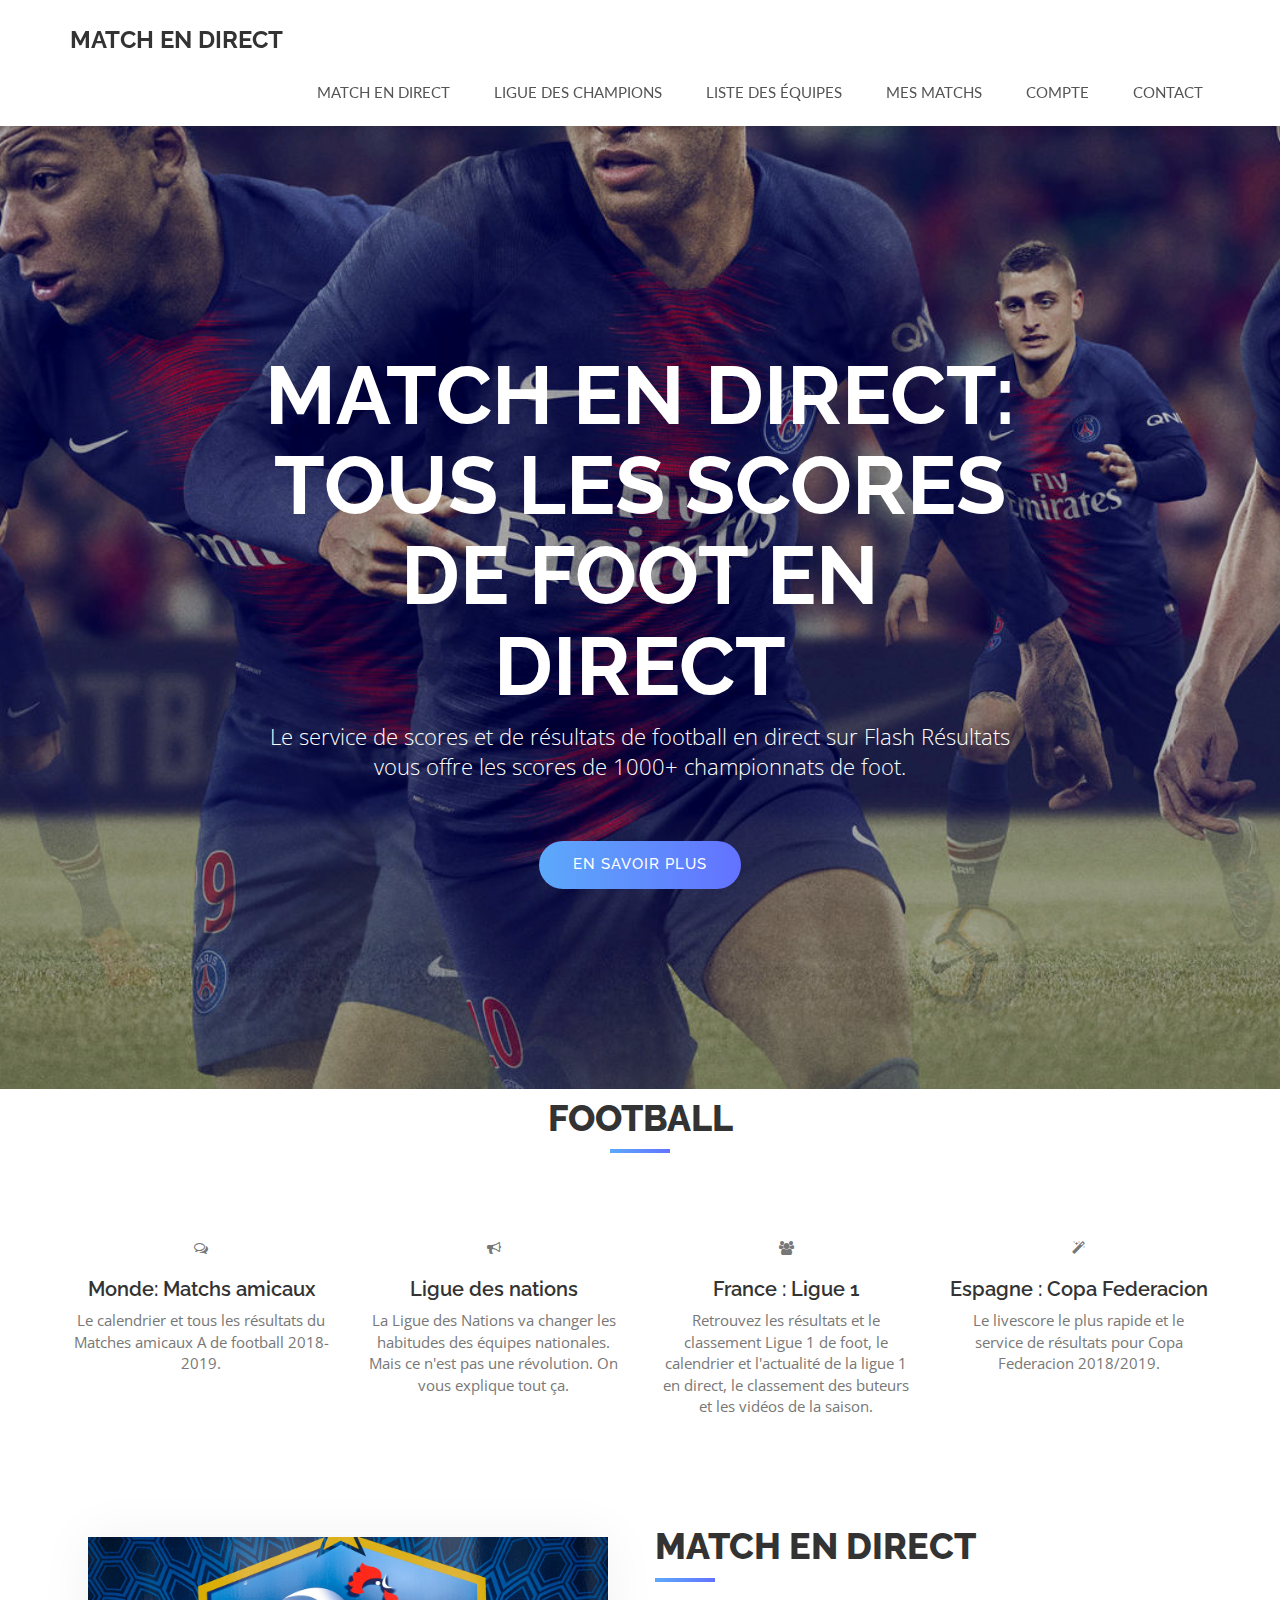
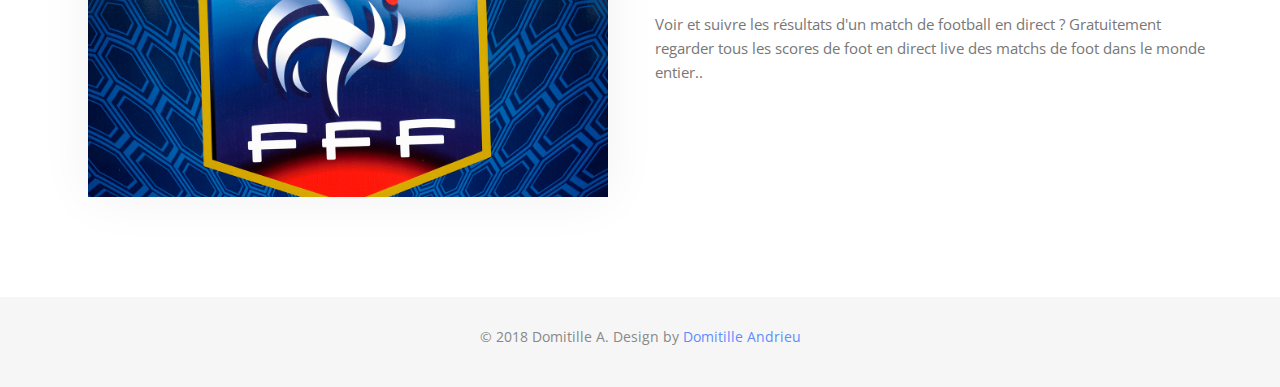
<file: GestionFoot/index.html>
<!DOCTYPE html>
<html lang="en">
<head>
<meta charset="utf-8">
<meta name="viewport" content="width=device-width, initial-scale=1">
<title>Match en direct</title>
<meta name="description" content="">
<meta name="author" content="">

<!-- Favicons
    ================================================== -->
<link rel="shortcut icon" href="img/favicon.ico" type="image/x-icon">
<link rel="apple-touch-icon" href="img/apple-touch-icon.png">
<link rel="apple-touch-icon" sizes="72x72" href="img/apple-touch-icon-72x72.png">
<link rel="apple-touch-icon" sizes="114x114" href="img/apple-touch-icon-114x114.png">

<!-- Bootstrap -->
<link rel="stylesheet" type="text/css"  href="css/bootstrap.css">
<link rel="stylesheet" type="text/css" href="fonts/font-awesome/css/font-awesome.css">

<!-- Stylesheet
    ================================================== -->
<link rel="stylesheet" type="text/css" href="css/style.css">
<link rel="stylesheet" type="text/css" href="css/nivo-lightbox/nivo-lightbox.css">
<link rel="stylesheet" type="text/css" href="css/nivo-lightbox/default.css">
<link href="https://fonts.googleapis.com/css?family=Open+Sans:300,400,600,700" rel="stylesheet">
<link href="https://fonts.googleapis.com/css?family=Lato:400,700" rel="stylesheet">
<link href="https://fonts.googleapis.com/css?family=Raleway:300,400,500,600,700,800,900" rel="stylesheet">

<!-- HTML5 shim and Respond.js for IE8 support of HTML5 elements and media queries -->
<!-- WARNING: Respond.js doesn't work if you view the page via file:// -->
<!--[if lt IE 9]>
      <script src="https://oss.maxcdn.com/html5shiv/3.7.2/html5shiv.min.js"></script>
      <script src="https://oss.maxcdn.com/respond/1.4.2/respond.min.js"></script>
    <![endif]-->
</head>
<body id="page-top" data-spy="scroll" data-target=".navbar-fixed-top">
<!-- Navigation
    ==========================================-->
<nav id="menu" class="navbar navbar-default navbar-fixed-top">
  <div class="container"> 
    <!-- Brand and toggle get grouped for better mobile display -->
    <div class="navbar-header">
      <button type="button" class="navbar-toggle collapsed" data-toggle="collapse" data-target="#bs-example-navbar-collapse-1"> <span class="sr-only">Toggle navigation</span> <span class="icon-bar"></span> <span class="icon-bar"></span> <span class="icon-bar"></span> </button>
      <a class="navbar-brand page-scroll" href="#page-top">Match en direct</a> </div>
    
    <!-- Collect the nav links, forms, and other content for toggling -->
    <div class="collapse navbar-collapse" id="bs-example-navbar-collapse-1">
      <ul class="nav navbar-nav navbar-right">
        <li><a href="#Match en direct" class="page-scroll">Match en direct</a></li>
        <li><a href="#Ligue des champions" class="page-scroll">Ligue des champions</a></li>
        <li><a href="#Liste des équipes" class="page-scroll">Liste des équipes</a></li>
        <li><a href="#Mes matchs" class="page-scroll">Mes matchs</a></li>
        <li><a href="#Compte" class="page-scroll">Compte</a></li>
        <li><a href="#contact" class="page-scroll">Contact</a></li>
      </ul>
    </div>
    <!-- /.navbar-collapse --> 
  </div>
</nav>
<!-- Header -->
<header id="header">
  <div class="intro">
    <div class="overlay">
      <div class="container">
        <div class="row">
          <div class="col-md-8 col-md-offset-2 intro-text">
            <h1>Match en direct: tous les scores de foot en direct<span></span></h1>
            <p>Le service de scores et de résultats de football en direct sur Flash Résultats vous offre les scores de 1000+ championnats de foot.</p>
            <a href="#features" class="btn btn-custom btn-lg page-scroll">En savoir plus</a> </div>
        </div>
      </div>
    </div>
  </div>
</header>
<!-- Features Section -->
<div id="Football" class="text-center">
  <div class="container">
    <div class="col-md-10 col-md-offset-1 section-title">
      <h2>Football</h2>
    </div>
    <div class="row">
      <div class="col-xs-6 col-md-3"> <i class="fa fa-comments-o"></i>
        <h3>Monde: Matchs amicaux</h3>
        <p>Le calendrier et tous les résultats du Matches amicaux A de football 2018-2019.</p>
      </div>
      <div class="col-xs-6 col-md-3"> <i class="fa fa-bullhorn"></i>
        <h3>Ligue des nations</h3>
        <p>La Ligue des Nations va changer les habitudes des équipes nationales. Mais ce n'est pas une révolution. On vous explique tout ça.</p>
      </div>
      <div class="col-xs-6 col-md-3"> <i class="fa fa-group"></i>
        <h3>France : Ligue 1 </h3>
        <p>Retrouvez les résultats et le classement Ligue 1 de foot, le calendrier et l'actualité de la ligue 1 en direct, le classement des buteurs et les vidéos de la saison.</p>
      </div>
      <div class="col-xs-6 col-md-3"> <i class="fa fa-magic"></i>
        <h3>Espagne : Copa Federacion</h3>
        <p>Le livescore le plus rapide et le service de résultats pour Copa Federacion 2018/2019.</p>
      </div>
    </div>
  </div>
</div>
<!-- About Section -->
<div id="about">
  <div class="container">
    <div class="row">
      <div class="col-xs-12 col-md-6"> <img src="img/about.jpg" class="img-responsive" alt=""> </div>
      <div class="col-xs-12 col-md-6">
        <div class="about-text">
          <h2>Match en direct</h2>
          <p>Voir et suivre les résultats d'un match de football en direct ? Gratuitement regarder tous les scores de foot en direct live des matchs de foot dans le monde entier..</p>
            </div>
          </div>
        </div>
      </div>
    </div>
  </div>
</div>

<!-- Footer Section -->
<div id="footer">
  <div class="container text-center">
    <p>&copy; 2018 Domitille A. Design by <a href="" rel="nofollow">Domitille Andrieu</a></p>
  </div>
</div>
<script type="text/javascript" src="js/jquery.1.11.1.js"></script> 
<script type="text/javascript" src="js/bootstrap.js"></script> 
<script type="text/javascript" src="js/SmoothScroll.js"></script> 
<script type="text/javascript" src="js/nivo-lightbox.js"></script> 
<script type="text/javascript" src="js/jqBootstrapValidation.js"></script> 
<script type="text/javascript" src="js/contact_me.js"></script> 
<script type="text/javascript" src="js/main.js"></script>
</body>
</html>
</file>
<file: GestionFoot/css/style.css>
body, html {
	font-family: 'Open Sans', sans-serif;
	text-rendering: optimizeLegibility !important;
	-webkit-font-smoothing: antialiased !important;
	color: #777;
	font-weight: 400;
	width: 100% !important;
	height: 100% !important;
}
h2, h3, h4 {
	font-family: 'Raleway', sans-serif;
}
h2 {
	text-transform: uppercase;
	margin: 0 0 20px 0;
	font-weight: 800;
	font-size: 36px;
	color: #333;
}
h3 {
	font-size: 20px;
	font-weight: 600;
	color: #333;
}
h4 {
	font-size: 18px;
	color: #333;
	font-weight: 600;
}
h5 {
	text-transform: uppercase;
	font-weight: 700;
	line-height: 20px;
}
p {
	font-size: 15px;
}
p.intro {
	margin: 12px 0 0;
	line-height: 24px;
}
a {
	color: #608dfd;
	font-weight: 400;
}
a:hover, a:focus {
	text-decoration: none;
	color: #608dfd;
}
ul, ol {
	list-style: none;
}
ul, ol {
	padding: 0;
	webkit-padding: 0;
	moz-padding: 0;
}
hr {
	height: 2px;
	width: 70px;
	text-align: center;
	position: relative;
	background: #1E7A46;
	margin-bottom: 20px;
	border: 0;
}
/* Navigation */
#menu {
	padding: 15px;
	transition: all 0.8s;
}
#menu.navbar-default {
	background-color: #fff;
	border-color: rgba(231, 231, 231, 0);
	box-shadow: 0 0 10px rgba(0,0,0,0.15)
}
#menu a.navbar-brand {
	font-family: 'Raleway', sans-serif;
	font-size: 24px;
	font-weight: 700;
	color: #333;
	text-transform: uppercase;
}
#menu.navbar-default .navbar-nav > li > a {
	font-family: 'Lato', sans-serif;
	text-transform: uppercase;
	color: #555;
	font-size: 15px;
	font-weight: 400;
	padding: 8px 2px;
	border-radius: 0;
	margin: 9px 20px 0 20px;
}
#menu.navbar-default .navbar-nav > li > a:after {
	display: block;
	position: absolute;
	left: 0;
	bottom: -1px;
	width: 0;
	height: 2px;
	background: linear-gradient(to right, #6372ff 0%, #5ca9fb 100%);
	content: "";
	transition: width 0.2s;
}
#menu.navbar-default .navbar-nav > li > a:hover:after {
	width: 100%;
}
.navbar-default .navbar-nav > .active > a, .navbar-default .navbar-nav > .active > a:hover, .navbar-default .navbar-nav > .active > a:focus {
	background-color: transparent;
}
.navbar-default .navbar-nav > .active > a:after, .navbar-default .navbar-nav > .active > a:hover:after, .navbar-default .navbar-nav > .active > a:focus:after {
	display: block !important;
	position: absolute !important;
	left: 0 !important;
	bottom: -1px !important;
	width: 100% !important;
	height: 2px !important;
	background: linear-gradient(to right, #6372ff 0%, #5ca9fb 100%) !important;
	content: "" !important;
	transition: width 0.2s !important;
}
.navbar-toggle {
	border-radius: 0;
}
.navbar-default .navbar-toggle:hover, .navbar-default .navbar-toggle:focus {
	background-color: #fff;
	border-color: #608dfd;
}
.navbar-default .navbar-toggle:hover>.icon-bar {
	background-color: #608dfd;
}
.section-title {
	margin-bottom: 70px;
}
.section-title h2 {
	position: relative;
	margin-top: 10px;
	margin-bottom: 15px;
	padding-bottom: 15px;
}
.section-title h2::after {
	position: absolute;
	content: "";
	background: linear-gradient(to right, #5ca9fb 0%, #6372ff 100%);
	height: 4px;
	width: 60px;
	bottom: 0;
	margin-left: -30px;
	left: 50%;
}
.section-title p {
	font-size: 18px;
}
.btn-custom {
	font-family: 'Raleway', sans-serif;
	text-transform: uppercase;
	color: #fff;
	background-color: #5ca9fb;
	background-image: linear-gradient(to right, #5ca9fb 0%, #6372ff 100%);
	padding: 14px 34px;
	letter-spacing: 1px;
	margin: 0;
	font-size: 15px;
	font-weight: 500;
	border-radius: 25px;
	transition: all 0.5s linear;
	border: 0;
}
.btn-custom:hover, .btn-custom:focus, .btn-custom.focus, .btn-custom:active, .btn-custom.active {
	color: #fff;
	background-image: none;
	background-color: #6372ff;
}
.btn:active, .btn.active {
	background-image: none;
	outline: 0;
	-webkit-box-shadow: none;
	box-shadow: none;
}
a:focus, .btn:focus, .btn:active:focus, .btn.active:focus, .btn.focus, .btn:active.focus, .btn.active.focus {
	outline: none;
	outline-offset: none;
}
/* Header Section */
.intro {
	display: table;
	width: 100%;
	padding: 0;
	background: url(../img/intro-bg.jpg) center center no-repeat;
	background-color: #e5e5e5;
	-webkit-background-size: cover;
	-moz-background-size: cover;
	background-size: cover;
	-o-background-size: cover;
}
.intro .overlay {
	background: rgba(0,0,0,0.2);
}
.intro h1 {
	font-family: 'Raleway', sans-serif;
	color: #fff;
	font-size: 82px;
	font-weight: 700;
	text-transform: uppercase;
	margin-top: 0;
	margin-bottom: 10px;
}
.intro h1 span {
	font-weight: 800;
	color: #5ca9fb;
}
.intro p {
	color: #fff;
	font-size: 22px;
	font-weight: 300;
	line-height: 30px;
	margin: 0 auto;
	margin-bottom: 60px;
}
header .intro-text {
	padding-top: 350px;
	padding-bottom: 200px;
	text-align: center;
}
/* Features Section */
#features {
	padding: 100px 0;
	background: #f6f6f6;
}
#features i.fa {
	font-size: 38px;
	margin-bottom: 20px;
	transition: all 0.5s;
	color: #fff;
	width: 100px;
	height: 100px;
	padding: 30px 0;
	border-radius: 50%;
	background: linear-gradient(to right, #6372ff 0%, #5ca9fb 100%);
	box-shadow: 10px 10px 10px rgba(0,0,0,.05);
}
/* About Section */
#about {
	padding: 100px 0;
}
#about h3 {
	font-size: 22px;
	margin: 0 0 20px 0;
}
#about h2 {
	position: relative;
	margin-bottom: 15px;
	padding-bottom: 15px;
}
#about h2::after {
	position: absolute;
	content: "";
	background: linear-gradient(to right, #5ca9fb 0%, #6372ff 100%);
	height: 4px;
	width: 60px;
	bottom: 0;
	left: 0;
}
#about .about-text li {
	margin-bottom: 6px;
	margin-left: 6px;
	list-style: none;
	padding: 0;
}
#about .about-text li:before {
	content: '\f00c';
	font-family: 'FontAwesome';
	color: #5ca9fb;
	font-size: 11px;
	font-weight: 300;
	padding-right: 8px;
}
#about img {
	width: 520px;
	margin-top: 10px;
	background: #fff;
	border-right: 0;
	box-shadow: 0 0 50px rgba(0,0,0,0.06);
}
#about p {
	line-height: 24px;
	margin: 30px 0;
}
/* Services Section */
#services {
	padding: 100px 0;
	background: linear-gradient(to right, #6372ff 0%, #5ca9fb 100%);
	color: #fff;
}
#services .service-desc {
	margin: 10px 10px 20px;
}
#services h2 {
	color: #fff;
}
#services .section-title h2::after {
	position: absolute;
	content: "";
	background: rgba(255,255,255,.3);
	height: 4px;
	width: 60px;
	bottom: 0;
	margin-left: -30px;
	left: 50%;
}
#services i.fa {
	font-size: 42px;
	width: 120px;
	height: 120px;
	padding: 40px 0;
	background: linear-gradient(to right, #6372ff 0%, #5ca9fb 100%);
	border-radius: 50%;
	color: #fff;
	box-shadow: 10px 10px 10px rgba(0,0,0,.05);
}
#services h3 {
	font-weight: 500;
	padding: 5px 0;
	color: #fff;
}
#services p {
	color: rgba(255,255,255,.75);
}
#services .service-desc {
	margin-bottom: 40px;
}
/* Portfolio Section */
#portfolio {
	padding: 100px 0;
}
.portfolio-item {
	margin: 1px -15px 0 -14px;
	padding: 0;
}
.portfolio-item .hover-bg {
	overflow: hidden;
	position: relative;
	margin: 0;
}
.hover-bg .hover-text {
	position: absolute;
	text-align: center;
	margin: 0 auto;
	color: #fff;
	background: linear-gradient(to right, rgba(99,114,255,0.8) 0%, rgba(92,169,251,0.8) 100%);
	padding: 30% 0 0 0;
	height: 100%;
	width: 100%;
	opacity: 0;
	transition: all 0.5s;
}
.hover-bg .hover-text>h4 {
	opacity: 0;
	color: #fff;
	-webkit-transform: translateY(100%);
	transform: translateY(100%);
	transition: all 0.3s;
	font-size: 18px;
	letter-spacing: 1px;
	font-weight: 500;
	text-transform: uppercase;
}
.hover-bg:hover .hover-text>h4 {
	opacity: 1;
	-webkit-backface-visibility: hidden;
	-webkit-transform: translateY(0);
	transform: translateY(0);
}
.hover-bg:hover .hover-text {
	opacity: 1;
}
/* Testimonials Section */
#testimonials {
	padding: 100px 0;
	background: #f6f6f6;
}
#testimonials i {
	color: #e6e6e6;
	font-size: 32px;
	margin-bottom: 20px;
}
.testimonial {
	position: relative;
	padding: 20px;
}
.testimonial-image {
	float: left;
	margin-right: 15px;
}
.testimonial-image, .testimonial-image img {
	display: block;
	width: 64px;
	height: 64px;
	border-radius: 50%;
}
.testimonial-content {
	position: relative;
	overflow: hidden;
}
.testimonial-content p {
	margin-bottom: 0;
	font-size: 14px;
	font-style: italic;
}
.testimonial-meta {
	margin-top: 10px;
	font-size: 15px;
	font-weight: 600;
	color: #666;
}
/* Team Section */
#team {
	padding: 100px 0;
}
#team h4 {
	margin: 5px 0;
}
#team .team-img {
	width: 240px;
}
#team .thumbnail {
	background: transparent;
	border: 0;
}
#team .thumbnail .caption {
	padding: 10px 0 0 0;
	color: #888;
}
/* Contact Section */
#contact {
	padding: 100px 0 60px 0;
	background: linear-gradient(to right, #6372ff 0%, #5ca9fb 100%);
	color: rgba(255,255,255,.75);
}
#contact .section-title {
	margin-bottom: 40px;
}
#contact .section-title p {
	font-size: 16px;
}
#contact h2 {
	color: #fff;
	margin-top: 10px;
	margin-bottom: 15px;
	padding-bottom: 15px;
}
#contact .section-title h2::after {
	position: absolute;
	content: "";
	background: rgba(255,255,255,.3);
	height: 4px;
	width: 60px;
	bottom: 0;
	left: 30px;
}
#contact h3 {
	color: #fff;
	margin-top: 80px;
	margin-bottom: 25px;
	padding-bottom: 20px;
	font-weight: 400;
}
#contact form {
	padding-top: 20px;
}
#contact .text-danger {
	color: #cc0033;
	text-align: left;
}
#contact .btn-custom {
	margin: 30px 0;
	background: transparent;
	border: 2px solid #fff;
}
#contact .btn-custom:hover {
	color: #1f386e;
	background: #fff;
}
label {
	font-size: 12px;
	font-weight: 400;
	font-family: 'Open Sans', sans-serif;
	float: left;
}
#contact .form-control {
	display: block;
	width: 100%;
	padding: 6px 12px;
	font-size: 16px;
	line-height: 1.42857143;
	color: #444;
	background-color: #fff;
	background-image: none;
	border: 1px solid #ddd;
	border-radius: 0;
	-webkit-box-shadow: none;
	box-shadow: none;
	-webkit-transition: none;
	-o-transition: none;
	transition: none;
}
#contact .form-control:focus {
	border-color: #999;
	outline: 0;
	-webkit-box-shadow: transparent;
	box-shadow: transparent;
}
.form-control::-webkit-input-placeholder {
color: #777;
}
.form-control:-moz-placeholder {
color: #777;
}
.form-control::-moz-placeholder {
color: #777;
}
.form-control:-ms-input-placeholder {
color: #777;
}
#contact .contact-item {
	margin: 20px 0;
}
#contact .contact-item span {
	color: rgba(255,255,255,1);
	margin-bottom: 10px;
	display: block;
}
#contact .contact-item i.fa {
	margin-right: 10px;
}
#contact .social {
	border-top: 1px solid rgba(255,255,255,0.15);
	padding-top: 50px;
	margin-top: 50px;
	text-align: center;
}
#contact .social ul li {
	display: inline-block;
	margin: 0 20px;
}
#contact .social i.fa {
	font-size: 22px;
	width: 48px;
	height: 48px;
	padding: 12px 0;
	border: 2px solid #fff;
	color: #fff;
	border-radius: 50%;
	transition: all 0.3s;
}
#contact .social i.fa:hover {
	color: #608dfd;
	background: #fff;
}
/* Footer Section*/
#footer {
	background: #f6f6f6;
	padding: 30px 0;
}
#footer p {
	color: #888;
	font-size: 14px;
}
#footer a {
	color: #608dfd;
}
#footer a:hover {
	border-bottom: 2px solid #608dfd;
}

@media (max-width: 768px) {
#about img {
	margin: 50px 0;
}
}
</file>
<file: GestionFoot/css/nivo-lightbox/default.css>
/*
 * Nivo Lightbox Default Theme v1.0
 * http://dev7studios.com/nivo-lightbox
 *
 * Copyright 2013, Dev7studios
 * Free to use and abuse under the MIT license.
 * http://www.opensource.org/licenses/mit-license.php
 */
 
 .nivo-lightbox-theme-default * {
    -webkit-box-sizing: initial !important;
    -moz-box-sizing: initial !important;
    box-sizing: initial !important;
 }
.nivo-lightbox-theme-default.nivo-lightbox-overlay { 
	background: #666;
	background: rgba(0,0,0,0.6); 
}
.nivo-lightbox-theme-default .nivo-lightbox-content.nivo-lightbox-loading { background: url(loading.gif) no-repeat 50% 50%; }

.nivo-lightbox-theme-default .nivo-lightbox-nav {
	top: 10%;
	width: 8%;
	height: 80%;
	text-indent: -9999px;
	background-repeat: no-repeat;
	background-position: 50% 50%;
	opacity: 0.5;
}
.nivo-lightbox-theme-default .nivo-lightbox-nav:hover { 
	opacity: 1; 
	background-color: transparent;
}
.nivo-lightbox-theme-default .nivo-lightbox-prev { 
	background-image: url(prev.png); 
	border-radius: 0 3px 3px 0;
}
.nivo-lightbox-theme-default .nivo-lightbox-next { 
	background-image: url(next.png); 
	border-radius: 3px 0 0 3px;
}

.nivo-lightbox-theme-default .nivo-lightbox-close {
	display: block;
	background: url(close.png) no-repeat 5px 5px;
	width: 16px;
	height: 16px;
	text-indent: -9999px;
	padding: 5px;
	opacity: 0.5;
}
.nivo-lightbox-theme-default .nivo-lightbox-close:hover { opacity: 1; }

.nivo-lightbox-theme-default .nivo-lightbox-title-wrap { bottom: -7%; }
.nivo-lightbox-theme-default .nivo-lightbox-title {
	font: 14px/20px 'Helvetica Neue', Helvetica, Arial, sans-serif;
	font-style: normal;
	font-weight: normal;
	background: #000;
	color: #fff;
	padding: 7px 15px;
	border-radius: 30px;
}

.nivo-lightbox-theme-default .nivo-lightbox-image img {
	background: #fff;
	-webkit-box-shadow: 0px 1px 1px rgba(0,0,0,0.4);
	   -moz-box-shadow: 0px 1px 1px rgba(0,0,0,0.4);
	        box-shadow: 0px 1px 1px rgba(0,0,0,0.4);
}
.nivo-lightbox-theme-default .nivo-lightbox-ajax,
.nivo-lightbox-theme-default .nivo-lightbox-inline {
	background: #fff;
	padding: 40px;
	-webkit-box-shadow: 0px 1px 1px rgba(0,0,0,0.4);
	   -moz-box-shadow: 0px 1px 1px rgba(0,0,0,0.4);
	        box-shadow: 0px 1px 1px rgba(0,0,0,0.4);
}

@media (-webkit-min-device-pixel-ratio: 1.3),
       (-o-min-device-pixel-ratio: 2.6/2),
       (min--moz-device-pixel-ratio: 1.3),
       (min-device-pixel-ratio: 1.3),
       (min-resolution: 1.3dppx) {

	.nivo-lightbox-theme-default .nivo-lightbox-content.nivo-lightbox-loading { 
		background-image: url(loading@2x.gif); 
		background-size: 32px 32px;
	}
	.nivo-lightbox-theme-default .nivo-lightbox-prev { 
		background-image: url(prev@2x.png); 
		background-size: 48px 48px;
	}
	.nivo-lightbox-theme-default .nivo-lightbox-next { 
		background-image: url(next@2x.png); 
		background-size: 48px 48px;
	}
	.nivo-lightbox-theme-default .nivo-lightbox-close { 
		background-image: url(close@2x.png); 
		background-size: 16px 16px;
	}
	
}
</file>
